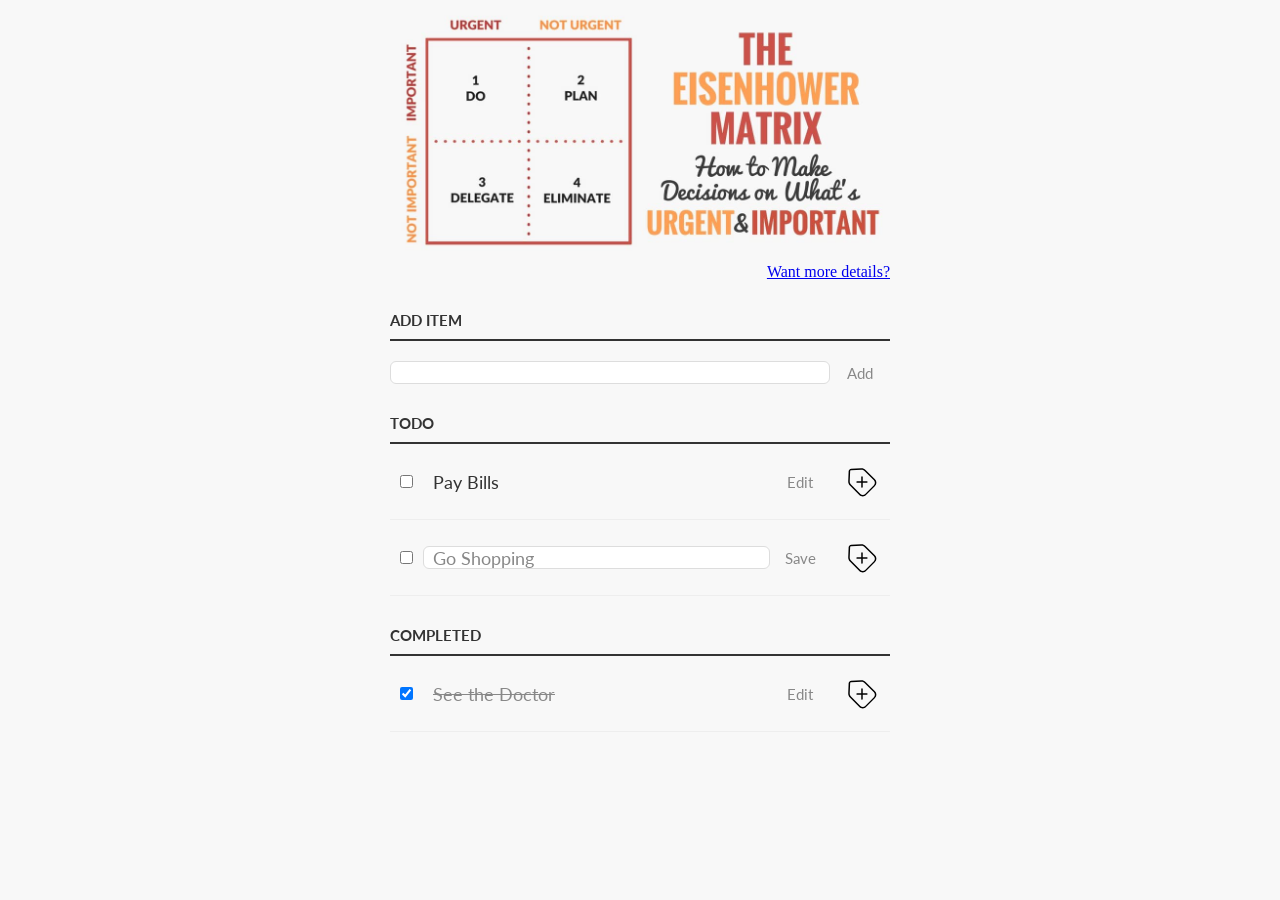
<file: index.html>
<!DOCTYPE html>
<html lang="en">
  <head>
    <title>Todo App</title>
    <link href="https://fonts.googleapis.com/css?family=Lato:300,400,700" rel="stylesheet">
    <link rel="stylesheet" href="style.css" media="screen">
  </head>
  <body class="body">
    <header class="header">
      <h1 class="header__title">Todo Application</h1>
      <img class="header__image" src="./eisenhower-matrix.jpg" alt="eisenhower matrix">
      <a class="header__link" href="https://goal-life.com/page/method/matrix-eisenhower">Want more details?</a>
    </header>
    <main class="main">
      <section class="add">
        <h2 class="add__title">Add Item</h2>
        <div class="add__content">
          <input class="input add__input" id="new-task" type="text">
          <button class="button">Add</button>
        </div>
      </section>
      <section class="todo">
        <h2 class="title">Todo</h2>
        <ul class="todo__list list">
          <li class="item">
            <input class="input input_checkbox" type="checkbox">
            <label class="label">Pay Bills</label>
            <input class="input input_text" type="text">
            <button class="button button_edit">Edit</button>
            <button class="button button_delete">
              <img class="button__icon" src="./remove.svg" alt="remove button">
            </button>
          </li>
          <li class="item item_edit-mode">
            <input class="input input_checkbox" type="checkbox">
            <label class="label">Go Shopping</label>
            <input class="input input_text" type="text" value="Go Shopping">
            <button class="button button_edit">Save</button>
            <button class="button button_delete">
              <img class="button__icon" src="./remove.svg" alt="remove button">
            </button>
          </li>
        </ul>
      </section>
      <section class="completed">
        <h2 class="title">Completed</h2>
        <ul class="list completed__list">
          <li class="item">
            <input class="input input_checkbox" type="checkbox" checked>
            <label class="label">See the Doctor</label>
            <input class="input input_text" type="text">
            <button class="button button_edit">Edit</button>
            <button class="button button_delete">
              <img class="button__icon" src="./remove.svg" alt="remove button">
            </button>
          </li>
        </ul>
      </section>
    </main>
    <script src="app.js"></script>
  </body>
</html>
</file>
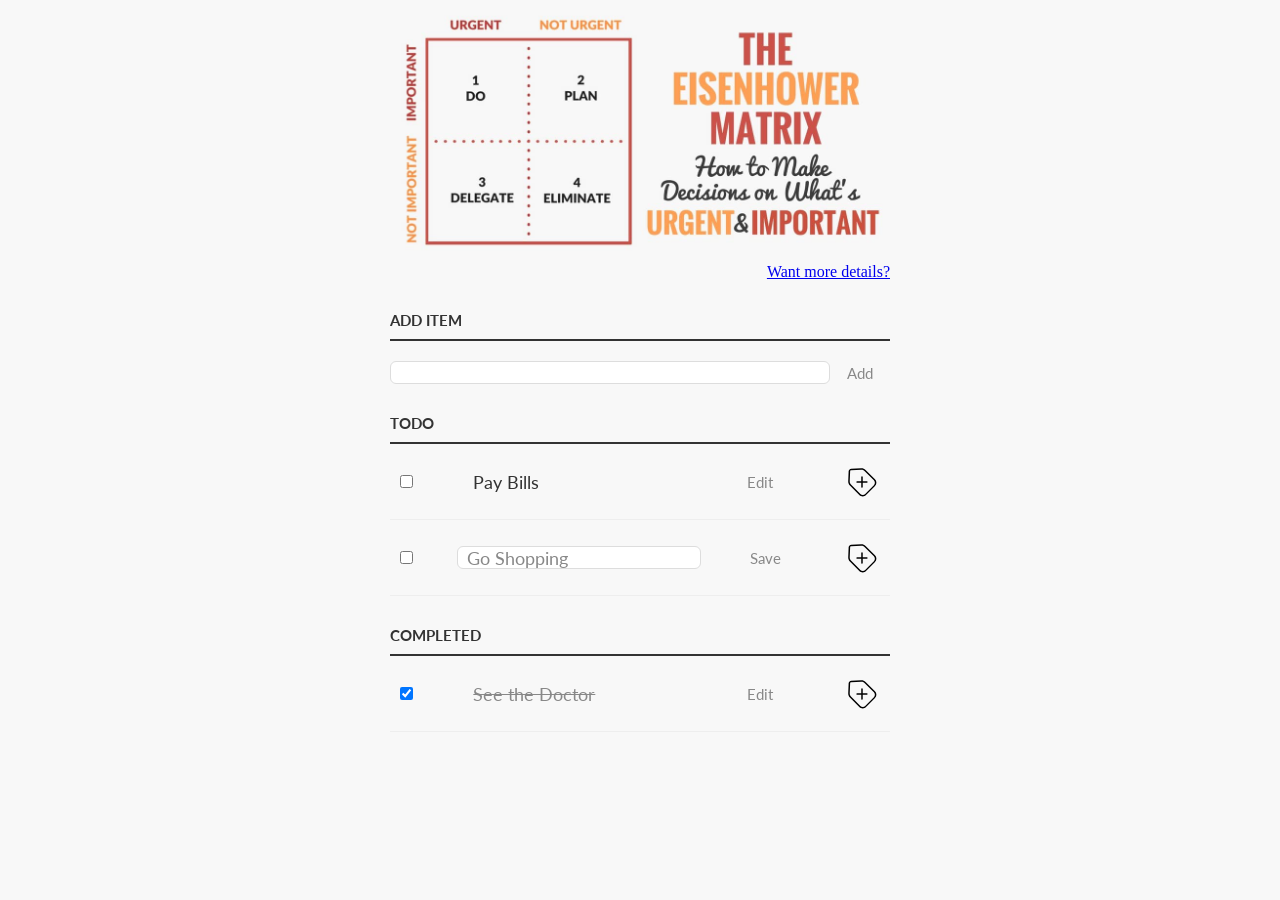
<file: html/index.html>
<!DOCTYPE html>
<html>
  <head>
    <title>Todo App</title>
    <link href="https://fonts.googleapis.com/css?family=Lato:300,400,700" rel="stylesheet">
   <link rel="stylesheet" href="../styles/style.css" media="screen" charset="utf-8">
  </head>
  <body class="body">
    <header class="header">
      <img class="header__image" src="../assets/img/eisenhower-matrix.jpg" alt="eisenhower matrix">
      <a class="header__link" href="https://goal-life.com/page/method/matrix-eisenhower">Want more details?</a>
    </header>
    <main class="main">
      <section class="section section_addendum">
        <h3 class="section_addendum__text">Add Item</h3>
        <div class="section_addendum__wrapper">
          <input class="input section_addendum__input" id="new-task" type="text">
          <button class="button">Add</button>
        </div>
      </section>
      <section class="section section_todo">
        <h3 class="title">Todo</h3>
        <ul class="list section_todo__list">
          <li class="list__item">
            <input class="input input_checkbox" type="checkbox">
            <label class="label">Pay Bills</label>
            <input class="input input_item" type="text">
            <button class="button button_edit">Edit</button>
            <button class="button button_delete">
              <img class="button_delete__image" src="../assets/svg/remove.svg" alt="remove button">
            </button>
          </li>
          <li class="list__item list__edit_mode">
            <input class="input_checkbox" type="checkbox">
            <label class="label">Go Shopping</label>
            <input class="input input_item" type="text" value="Go Shopping">
            <button class="button button_edit">Save</button>
              <button class="button button_delete">
              <img class="button_delete__image" src="../assets/svg/remove.svg" alt="remove button">
            </button>
          </li>
        </ul>
      </section>
      <section class="section section_completed">
        <h3 class="title">Completed</h3>
        <ul class="list section_completed__list">
          <li class="list__item">
            <input class="input input_checkbox" type="checkbox" checked>
            <label class="label">See the Doctor</label>
            <input class="input input_item" type="text">
            <button class="button button_edit">Edit</button>
            <button class="button button_delete">
              <img class="button_delete__image" src="../assets/svg/remove.svg" alt="remove button">
            </button>
          </li>
        </ul>
      </section>
    </main>
    <script src="../js/app.js"></script>
  </body>
</html>
</file>
<file: style.css>
/* Basic Style */
.body {
  background-color: #f8f8f8;
  color: #333;
  font-family: Lato, sans-serif;
}
.header {
  width: 500px;
  margin: 0 auto;
  display: block;
  text-align: right;
}
.header__title {
  display: none;
}
.header__image {
  width: 100%;
}
.header__link {
  font-family: fantasy, cursive;
}

@media (max-width: 768px) {
  .header {
    text-align: center;
  }
}
.main {
  display: block;
  width: 500px;
  margin: 0 auto 0;
}
.label,
.add__input,
.item > .input_text {
  width: 56%;
  display: inline-block;
  flex-grow: 1;
}
.add__content {
  display: flex;
}
.list {
  margin: 0;
  padding: 0px;
}
.item {
  list-style: none;
}
.input,
.input_checkbox,
.button {
  outline: none;
}
.button {
  background: none;
  border: 0px;
  color: #888;
  font-size: 15px;
  width: 60px;
  font-family: Lato, sans-serif;
  cursor: pointer;
}
.button:hover {
  color: #3a3a3a;
}
/* Heading */
.title,
.add__title {
  color: #333;
  font-weight: 700;
  font-size: 15px;
  border-bottom: 2px solid #333;
  padding: 30px 0 10px;
  margin: 0;
  text-transform: uppercase;
}
.input {
  margin: 0;
  font-size: 18px;
  line-height: 18px;
  height: 21px;
  padding: 0 9px;
  border: 1px solid #ddd;
  background: #fff;
  border-radius: 6px;
  font-family: Lato, sans-serif;
  color: #888;
}
.input:focus {
  color: #333;
}

/* New Task */
.add__title {
  display: block;
  margin: 0 0 20px;
}
.add__input {
  width: 318px;
}

/* Task list */
.item {
  overflow: hidden;
  padding: 20px 0;
  border-bottom: 1px solid #eee;
  display: flex;
  justify-content: space-between;
  align-items: center;
}
.item > * {
  vertical-align: middle;
}

.input_checkbox {
  margin: 0 10px;
}
.item > .label {
  padding-left: 10px;
  box-sizing: border-box;
  font-size: 18px;
  width: 226px;
}
.item > .input_text {
  width: 226px;
}
.button__icon {
  height: 2em;
  transform: rotateZ(45deg);
  transition: transform 200ms ease-in;
}
.button__icon:hover {
  transform: rotateZ(0);
}

/* Completed */
.completed__list .label {
  text-decoration: line-through;
  color: #888;
}

/* Edit Task */
.item .input_text {
  display: none;
}

.item_edit-mode .input_text {
  display: inline-block;
  width: 224px;
}

.item_edit-mode .label {
  display: none;
}
</file>
<file: styles/style.css>
/* Basic Style */
.body {
  background-color: #f8f8f8;
  color: #333;
  font-family: Lato, sans-serif;
}

.header {
  width: 500px;
  margin: 0 auto;
  display: block;
  text-align: right;
}

.header__image {
  width: 100%;
}

.header__link {
  font-family: fantasy, cursive;
}

@media (max-width: 768px) {

  .header { 
    text-align: center;
  }

}

.main {
  display: block;
  width: 500px;
  margin: 0 auto 0;
}

.section_addendum__input {
  width: 56%;
  display: inline-block;
  flex-grow: 1;
}

.section_addendum__wrapper {
  display: flex;
}

.list {
  margin: 0;
  padding: 0px;
}

.list__item {
  list-style: none;
}

.input,
.input_checkbox,
.button {
  outline: none;
}

.button {
  background: none;
  border: 0px;
  color: #888;
  font-size: 15px;
  width: 60px;
  font-family: Lato, sans-serif;
  cursor: pointer;
}

.button:hover {
  color: #3a3a3a;
}

/* Heading */
.title,
.section_addendum__text {
  color: #333;
  font-weight: 700;
  font-size: 15px;
  border-bottom: 2px solid #333;
  padding: 30px 0 10px;
  margin: 0;
  text-transform: uppercase;
}

.input {
  margin: 0;
  font-size: 18px;
  line-height: 18px;
  height: 21px;
  padding: 0 9px;
  border: 1px solid #ddd;
  background: #fff;
  border-radius: 6px;
  font-family: Lato, sans-serif;
  color: #888;
}

.input:focus {
  color: #333;
}

/* New Task */
.section_addendum__text {
  display: block;
  margin: 0 0 20px;
}

.section_addendum__input {
  width: 318px;
}

/* Task list */
.list__item {
  overflow: hidden;
  padding: 20px 0;
  border-bottom: 1px solid #eee;
  display: flex;
  justify-content: space-between;
  align-items: center;
}

.list__item > * {
  vertical-align: middle;
}

.input_checkbox {
  margin: 0 10px;
}

.list__item > .label {
  padding-left: 10px;
  box-sizing: border-box;
  font-size: 18px;
  width: 226px;
}

.list__item > .input_item {
  width: 226px;
}

.button_delete__image {
  height: 2em;
  transform: rotateZ(45deg);
  transition: transform 200ms ease-in;
}

.button_delete__image:hover {
  transform: rotateZ(0);
}

/* Completed */
.section_completed__list .label {
  text-decoration: line-through;
  color: #888;
}

/* Edit Task */
.list__item .input_item {
  display: none;
}

.list__edit_mode .input_item {
  display: inline-block;
  width: 224px;
}

.list__edit_mode .label {
  display: none;
}
</file>
